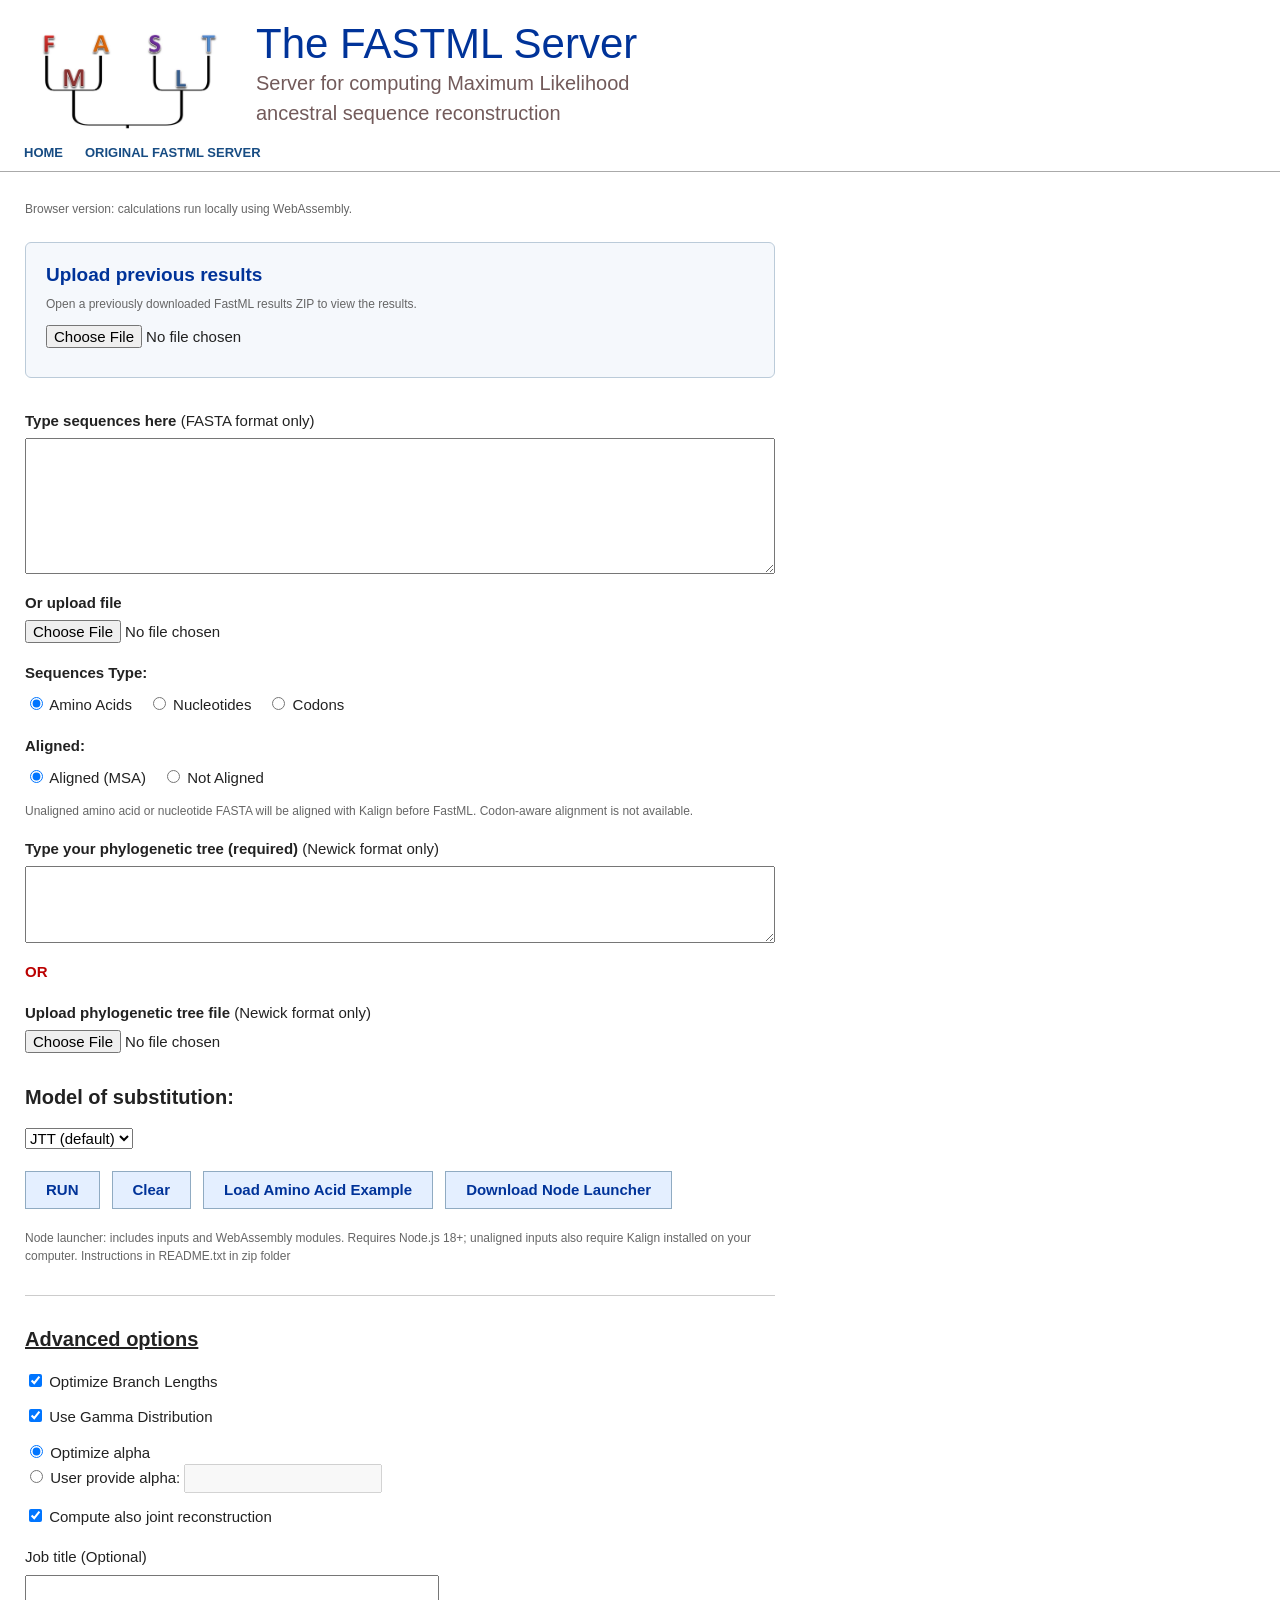
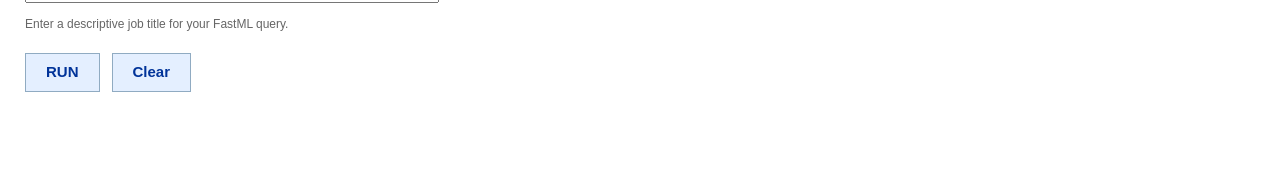
<file: index.html>
<!doctype html>
<html lang="en"><head><meta charset="utf-8"><meta name="viewport" content="width=device-width,initial-scale=1">
<title>The FASTML Server</title>
<style>
body{margin:0;font:15px/1.5 Verdana,Arial,sans-serif;color:#222}*{box-sizing:border-box}
header{padding:18px 24px 8px;border-bottom:1px solid #aaa}.brand{display:flex;align-items:center;gap:22px}
.logo{display:block;width:210px;max-height:120px;object-fit:contain}
h1{font:normal 42px 'Comic Sans MS',Arial,sans-serif;color:#003399;margin:0}.subtitle{color:#725a5a;font-size:20px}
nav{margin-top:14px;font-weight:bold;font-size:13px}nav a{color:#174c83;margin-right:22px;text-decoration:none}
main{max-width:800px;padding:16px 25px 60px}.field{margin:18px 0}.field>label,.field>b{display:block;margin-bottom:6px}
textarea{display:block;width:100%;font:14px/1.4 Consolas,monospace;padding:8px}input[type=file]{max-width:100%}
input,select,button{font:inherit}.choices{display:flex;flex-wrap:wrap;gap:16px;margin:10px 0}.hint{font-size:12px;color:#666}
h2{font-size:20px;margin-top:28px}.advanced{border-top:1px solid #ccc;margin-top:30px}.option{margin:13px 0}
button{padding:7px 20px;background:#e4efff;color:#003399;border:1px solid #90abc2;font-weight:bold;cursor:pointer}
.previous-results-section{margin:24px 0 32px;padding:18px 20px;border:1px solid #bbcbd9;border-radius:6px;background:#f5f8fc}
.previous-results-section h2{margin:0 0 6px;font-size:19px;color:#003399}
.previous-results-section .hint{margin:0 0 12px}
.previous-results-section #import-status{margin:10px 0 0}
button:disabled{opacity:.5}.actions{display:flex;flex-wrap:wrap;gap:12px;margin:20px 0}.error{color:#a71919;white-space:pre-wrap;font-weight:bold}
@media(max-width:630px){.logo{width:90px;max-height:75px}.brand{gap:12px}h1{font-size:31px}.subtitle{font-size:16px}header,main{padding-left:14px;padding-right:14px}}
</style></head><body>
<header><div class="brand"><img class="logo" src="FastML_logo.jpg" alt="FastML logo"><div><h1>The FASTML Server</h1><div class="subtitle">Server for computing Maximum Likelihood<br>ancestral sequence reconstruction</div></div></div>
<nav><a href="index.html">HOME</a><a href="https://fastml.tau.ac.il/">ORIGINAL FASTML SERVER</a></nav></header>
<main><p class="hint">Browser version: calculations run locally using WebAssembly.</p>
<section class="previous-results-section" aria-labelledby="previous-results-heading">
<h2 id="previous-results-heading">Upload previous results</h2>
<p class="hint">Open a previously downloaded FastML results ZIP to view the results.</p>
<input id="previous-results" type="file" accept=".zip,application/zip" aria-label="Select FastML results ZIP">
<p id="import-status" class="hint" role="status"></p>
</section>
<form id="fastml-form">
<div class="field"><label for="msa-text"><b>Type sequences here</b> (FASTA format only)</label><textarea id="msa-text" rows="6"></textarea></div>
<div class="field"><label for="msa-file"><b>Or upload file</b></label><input id="msa-file" type="file" accept=".fa,.fas,.fasta,.txt"></div>
<div class="field"><b>Sequences Type:</b><div class="choices">
<label><input type="radio" name="seq-type" value="aa" checked> Amino Acids</label>
<label><input type="radio" name="seq-type" value="nuc"> Nucleotides</label>
<label><input type="radio" name="seq-type" value="codon"> Codons</label></div></div>
<div class="field"><b>Aligned:</b><div class="choices"><label><input type="radio" name="aligned" value="aligned" checked> Aligned (MSA)</label><label><input type="radio" name="aligned" value="not-aligned"> Not Aligned</label></div><p class="hint">Unaligned amino acid or nucleotide FASTA will be aligned with Kalign before FastML. Codon-aware alignment is not available.</p></div>
<div class="field"><label for="tree-text"><b>Type your phylogenetic tree (required)</b> (Newick format only)</label><textarea id="tree-text" rows="3"></textarea></div>
<div class="field"><b style="color:#b00">OR</b></div>
<div class="field"><label for="tree-file"><b>Upload phylogenetic tree file</b> (Newick format only)</label><input type="file" id="tree-file" accept=".tree,.tre,.nwk,.txt"></div>
<div class="field"><h2>Model of substitution:</h2><select id="model" aria-label="Substitution model"></select></div>
<div class="actions"><button id="submit-button" type="submit">RUN</button><button type="reset">Clear</button><button id="load-aa-example" type="button">Load Amino Acid Example</button><button id="download-node-launcher" type="button">Download Node Launcher</button></div>
<p class="hint">Node launcher: includes inputs and WebAssembly modules. Requires Node.js 18+; unaligned inputs also require Kalign installed on your computer. Instructions in README.txt in zip folder</p>
<p id="progress" class="hint" role="status"></p><p id="error" class="error" role="alert"></p>
<section class="advanced"><h2><u>Advanced options</u></h2>
<div class="option"><label><input type="checkbox" id="branch" checked> Optimize Branch Lengths</label></div>
<div class="option"><label><input type="checkbox" id="gamma" checked> Use Gamma Distribution</label></div>
<div id="gamma-options" class="option"><label><input type="radio" name="alpha-mode" value="optimize" checked> Optimize alpha</label><br>
<label><input type="radio" name="alpha-mode" value="user"> User provide alpha: <input type="number" id="alpha-value" min="0.000001" step="any" disabled></label></div>
<div class="option"><label><input type="checkbox" id="joint" checked> Compute also joint reconstruction</label></div>
<div class="field"><label for="job-title">Job title (Optional)</label><input id="job-title" type="text" size="44" maxlength="100"><p class="hint">Enter a descriptive job title for your FastML query.</p></div>
</section><div class="actions"><button type="submit">RUN</button><button type="reset">Clear</button></div></form></main>
<script src="fastml-store.js"></script><script src="fastml-archive.js"></script><script src="fastml-launcher.js"></script><script src="prepare-fastml.js"></script><script>
(() => {
  'use strict';
  const $ = id => document.getElementById(id);
  $('previous-results').addEventListener('change',async event=>{
    const file=event.target.files?.[0];if(!file)return;
    $('import-status').textContent='Reading results archive…';
    try {
      const imported=await FastMLArchive.importJob(file);
      const jobId=(globalThis.crypto&&crypto.randomUUID)?crypto.randomUUID():`${Date.now()}-${Math.random()}`;
      await FastMLStore.save(jobId,imported);
      location.href=`results.html?job=${encodeURIComponent(jobId)}`;
    } catch(error) { $('import-status').textContent=`Cannot load ZIP: ${error.message}`;event.target.value=''; }
  });
  const aminoAcidExample = `>AY901967.C
NL------TKKD----RTIKDGNET--------------I----IT-LPCRIKQIVRMWQGVGQAMYAPPIAGNITCRSNITGLLLTRDGGK------TNGTGNNKTETEIFRPAGGNMK
>EF514699.B
NS------TWD-------------------DNTWNATNGNDTGNIT-LPCRIKQIINMWQEVGKAMYAPPISGLIKCSSNITGLIITRDGGTNETSE------T-----ETFXPIGGNMK
>DQ056417.C
NG------TYNPAYTYNAT-----------------NNST----IT-LQCRIRQIINMWQKVGRAMYAPPIAGNITCNSSITGLLLVRDGGK---NT---------SGIETFRPGGGNMK
>DQ358805.B
TGTLNSTGTWH--------------------------TENQTDTIT-LPCKIKQIINRWQEVGKAMYAPPIKGQISCSSNITGILLTRDGGGNGSD----------TT-ASLTPGGGDMR
>DQ886037.B
NS------TWHTNKT----------------KGLNDTGINGT--II-LPCRIKQIAILRLEVGKAMYAPPPIKQQRCESYITGLLLTRDGGNNNNTE------N-----EIFRPAGGNMK
>AB287368.B
NS------SWYENGS-SIWY------------SINNTTEN----IT-LPCRIKQIINMWQGVGKAMYAPPIAGQIKCSSNITGLLLTRDGGGDGNND------S-----EIFRPEGGNMK`;
  const aminoAcidTree = '(DQ056417.C:0.385001676320433,(AY901967.C:0.439181229824069,(AB287368.B:0.350054934966739,(DQ886037.B:0.382948002552644,(EF514699.B:0.409102812594311,DQ358805.B:0.405844325566786):0.00873314505308399):0.0327495987899325):0.424904820901794):0.0114267685208704);';
  const models = {aa:[['JTT','JTT (default)'],['LG','LG'],['cpREV','cpREV'],['WAG','WAG'],['Dayhoff','Dayhoff'],['mtREV', 'mtREV']],nuc:[['JC_Nuc','JC69 (default)']],codon:[['empiriCodon','Empirical codon (default)']]};
  function updateModels(){const type=document.querySelector('[name="seq-type"]:checked').value;$('model').replaceChildren(...models[type].map(([value,label])=>new Option(label,value)));}
  function updateGamma(){const enabled=$('gamma').checked;$('gamma-options').hidden=!enabled;$('alpha-value').disabled=!enabled||document.querySelector('[name="alpha-mode"]:checked').value!=='user';}
  document.querySelectorAll('[name="seq-type"]').forEach(x=>x.addEventListener('change',updateModels));
  document.querySelectorAll('[name="alpha-mode"]').forEach(x=>x.addEventListener('change',updateGamma));
  $('gamma').addEventListener('change',updateGamma);
  $('load-aa-example').addEventListener('click', () => {
    $('msa-text').value=aminoAcidExample;
    $('tree-text').value=aminoAcidTree;
    document.querySelector('[name="seq-type"][value="aa"]').checked=true;
    document.querySelector('[name="aligned"][value="aligned"]').checked=true;
    updateModels();
    $('error').textContent='';$('progress').textContent='Amino acid example loaded. Ready to run.';
  });
  $('fastml-form').addEventListener('reset',()=>setTimeout(()=>{updateModels();updateGamma();$('error').textContent='';$('progress').textContent='';},0));
  updateModels();updateGamma();
  async function getInput(textId,fileId,label){const text=$(textId).value.trim();const file=$(fileId).files[0];const result=text||(file?await file.text():'');if(!result.trim())throw new Error(`Please provide ${label}.`);return result;}
  $('download-node-launcher').addEventListener('click',async()=>{
    const button=$('download-node-launcher');button.disabled=true;
    $('error').textContent='';$('progress').textContent='Preparing Node launcher…';
    try {
      const msa=await getInput('msa-text','msa-file','FASTA sequences');
      const tree=await getInput('tree-text','tree-file','a Newick tree');
      if(!/^\s*>/m.test(msa))throw new Error('Sequence input must be in FASTA format.');
      if(!tree.trim().endsWith(';'))throw new Error('Newick tree must end with a semicolon (;).');
      const aligned=document.querySelector('[name="aligned"]:checked').value;
      const seqType=document.querySelector('[name="seq-type"]:checked').value;
      if(aligned==='not-aligned'&&seqType==='codon')throw new Error('Codon-aware alignment is not supported. Please supply an aligned codon MSA.');
      const alphaMode=document.querySelector('[name="alpha-mode"]:checked').value;
      const alpha=alphaMode==='optimize'?'optimize':$('alpha-value').value.trim();
      if($('gamma').checked&&alphaMode==='user'&&!(Number(alpha)>0))throw new Error('Please provide a positive alpha value.');
      const fields={msa:'/input/data.fas',tree:'/input/tree.txt',model:$('model').value,isAligned:'aligned',joint:$('joint').checked?'on':'off',branch:$('branch').checked?'on':'off',gamma:$('gamma').checked?'on':'off',alpha};
      FastMLPrepare.validateFastMLOptions(fields);
      const preParam=Object.entries(fields).map(([key,value])=>`${key} ${value}`).join('\n')+'\n';
      const blob=await FastMLLauncher.build({msa,tree,preParam,aligned,joint:$('joint').checked,jobTitle:$('job-title').value.trim(),onProgress:msg=>$('progress').textContent=msg});
      const safeTitle=($('job-title').value.trim()||'job').replace(/[^a-zA-Z0-9_.-]+/g,'-').replace(/^-+|-+$/g,'').slice(0,70)||'job';
      const url=URL.createObjectURL(blob),link=document.createElement('a');
      link.href=url;link.download=`fastml-launch-node-${safeTitle}.zip`;link.click();
      setTimeout(()=>URL.revokeObjectURL(url),60000);
      $('progress').textContent='Node launcher downloaded. Extract the ZIP and run run-fastml.sh or run-fastml.bat.';
    }catch(error){$('error').textContent=`Node launcher: ${error.message}`;$('progress').textContent='';}
    finally{button.disabled=false;}
  });
  $('fastml-form').addEventListener('submit',async event=>{
    event.preventDefault();$('error').textContent='';const buttons=[...document.querySelectorAll('[type="submit"]')];buttons.forEach(x=>x.disabled=true);$('progress').textContent='Reading inputs…';
    try{
      const msa=await getInput('msa-text','msa-file','FASTA sequences');
      const tree=await getInput('tree-text','tree-file','a Newick tree');
      if(!/^\s*>/m.test(msa))throw new Error('Sequence input must be in FASTA format.');
      if(!tree.trim().endsWith(';'))throw new Error('Newick tree must end with a semicolon (;).');
      const mode=document.querySelector('[name="alpha-mode"]:checked').value;
      const alpha=mode==='optimize'?'optimize':$('alpha-value').value.trim();
      if($('gamma').checked&&mode==='user'&&!(Number(alpha)>0))throw new Error('Please provide a positive alpha value.');
      const model=$('model').value,aligned=document.querySelector('[name="aligned"]:checked').value;
      if(aligned==='not-aligned'&&document.querySelector('[name="seq-type"]:checked').value==='codon')throw new Error('Codon-aware alignment is not supported. Please supply an aligned codon MSA.');
      const fields={msa:'/input/data.fas',tree:'/input/tree.txt',model,isAligned:'aligned',joint:$('joint').checked?'on':'off',branch:$('branch').checked?'on':'off',gamma:$('gamma').checked?'on':'off',alpha,treeMethod:'',structure:'',PDB:'',chain:'',job_title:$('job-title').value.trim()};
      FastMLPrepare.validateFastMLOptions(fields);
      const preParam=Object.entries(fields).filter(([,value])=>value!=='').map(([key,value])=>`${key} ${value}`).join('\n')+'\n';
      const jobId=(globalThis.crypto&&crypto.randomUUID)?crypto.randomUUID():`${Date.now()}-${Math.random()}`;
      $('progress').textContent='Saving job and opening results…';
      await FastMLStore.save(jobId,{msa,tree,preParam,joint:$('joint').checked,outputs:{},log:'',status:'queued',stage:'queued',message:'Waiting to start',jobTitle:fields.job_title,aligned,startedAt:Date.now(),alignmentName:$('msa-text').value.trim()?'Pasted FASTA':($('msa-file').files[0]?.name||'FASTA'),model,branch:fields.branch,gamma:fields.gamma,alpha});
      location.href=`results.html?job=${encodeURIComponent(jobId)}`;
    }catch(error){$('error').textContent=error.message;$('progress').textContent='';}finally{buttons.forEach(x=>x.disabled=false);}
  });
})();
</script></body></html>
</file>
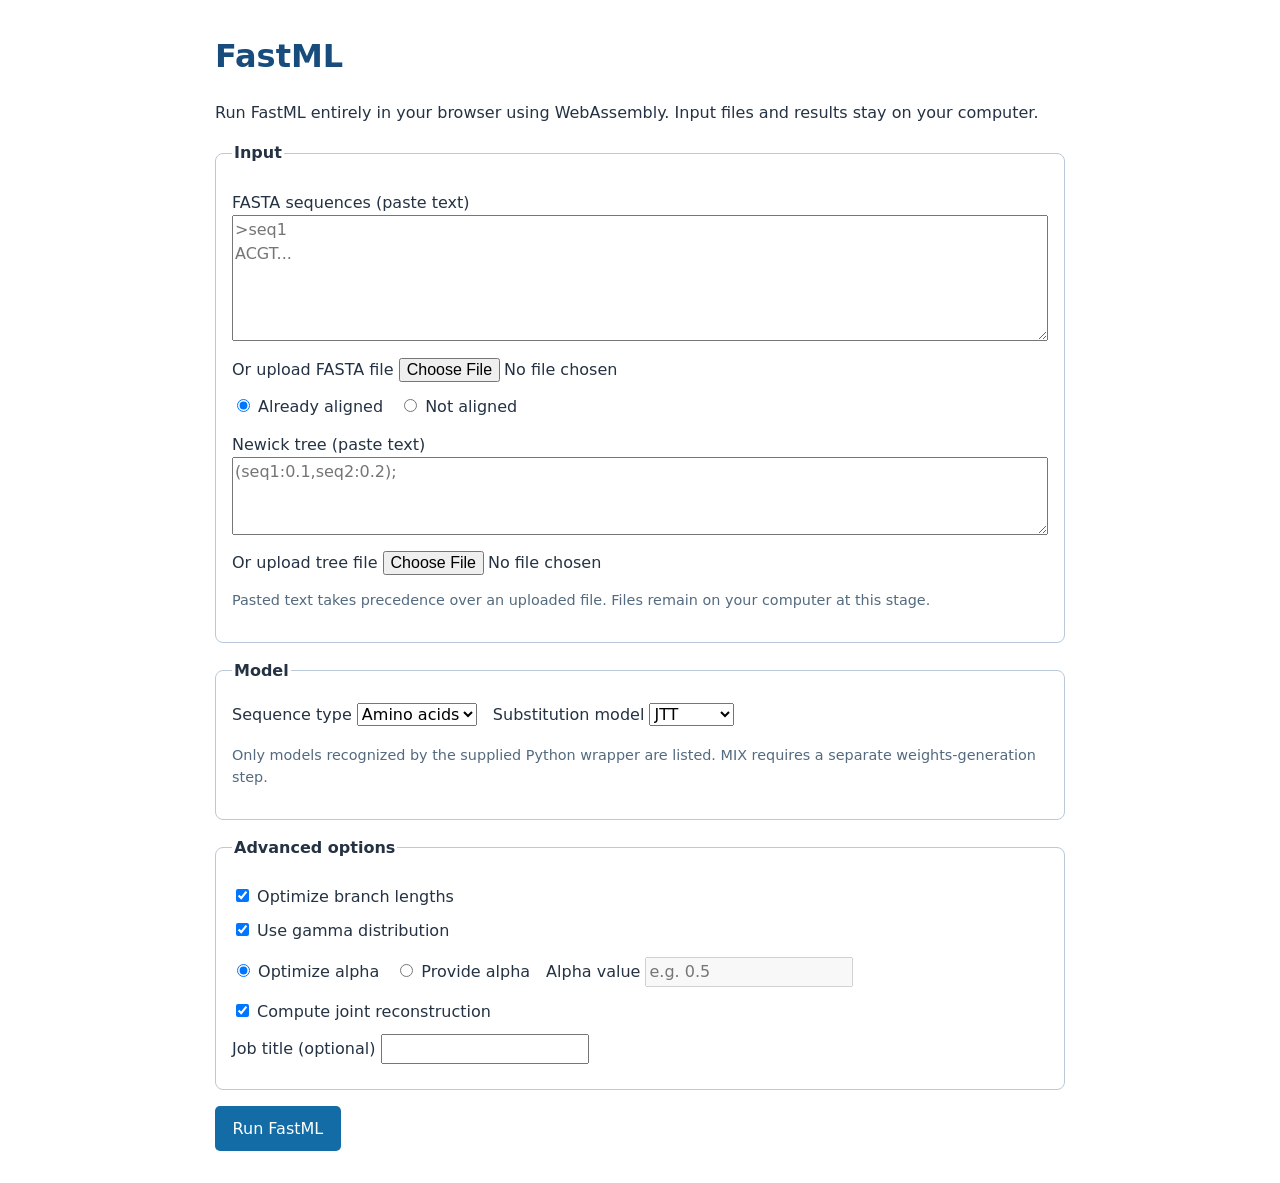
<file: index_test.html>
<!doctype html>
<html lang="en">
<head>
  <meta charset="utf-8">
  <meta name="viewport" content="width=device-width,initial-scale=1">
  <title>FastML — Run in browser</title>
  <style>
    body{font:16px/1.5 system-ui,Arial,sans-serif;max-width:850px;margin:2rem auto;padding:0 1rem;color:#243243}
    h1{color:#174c7d}fieldset{border:1px solid #b9c9d7;border-radius:8px;margin:1rem 0;padding:1rem}
    legend{font-weight:700}label{display:block;margin:.6rem 0}input,textarea,select,button{font:inherit}
    textarea{width:100%;box-sizing:border-box}input[type=file]{max-width:100%}
    button{padding:.65rem 1.1rem;background:#136ca5;border:0;border-radius:5px;color:white;cursor:pointer}
    button:hover{background:#0a517f}.hint{color:#536a7f;font-size:.9rem}.error{color:#ab2020;white-space:pre-wrap}
    .row{display:flex;flex-wrap:wrap;gap:1rem;align-items:center}.row label{margin:.25rem 0}
  </style>
</head>
<body>
  <h1>FastML</h1>
  <p>Run FastML entirely in your browser using WebAssembly. Input files and results stay on your computer.</p>
  <form id="fastml-form">
    <fieldset><legend>Input</legend>
      <label>FASTA sequences (paste text)<textarea id="msa-text" rows="5" placeholder=">seq1&#10;ACGT..."></textarea></label>
      <label>Or upload FASTA file <input id="msa-file" type="file" accept=".fa,.fas,.fasta,.txt"></label>
      <div class="row"><label><input type="radio" name="aligned" value="aligned" checked> Already aligned</label>
        <label><input type="radio" name="aligned" value="not-aligned"> Not aligned</label></div>
      <label>Newick tree (paste text)<textarea id="tree-text" rows="3" placeholder="(seq1:0.1,seq2:0.2);"></textarea></label>
      <label>Or upload tree file <input id="tree-file" type="file" accept=".nwk,.tree,.tre,.txt"></label>
      <p class="hint">Pasted text takes precedence over an uploaded file. Files remain on your computer at this stage.</p>
    </fieldset>
    <fieldset><legend>Model</legend>
      <div class="row"><label>Sequence type <select id="seq-type">
        <option value="aa">Amino acids</option><option value="nuc">Nucleotides</option><option value="codon">Codons</option>
      </select></label>
      <label>Substitution model <select id="model"></select></label></div>
      <p class="hint">Only models recognized by the supplied Python wrapper are listed. MIX requires a separate weights-generation step.</p>
    </fieldset>
    <fieldset><legend>Advanced options</legend>
      <label><input id="branch" type="checkbox" checked> Optimize branch lengths</label>
      <label><input id="gamma" type="checkbox" checked> Use gamma distribution</label>
      <div id="gamma-options" class="row"><label><input type="radio" name="alpha-mode" value="optimize" checked> Optimize alpha</label>
        <label><input type="radio" name="alpha-mode" value="user"> Provide alpha</label>
        <label>Alpha value <input id="alpha-value" type="number" min="0.000001" step="any" placeholder="e.g. 0.5" disabled></label></div>
      <label><input id="joint" type="checkbox" checked> Compute joint reconstruction</label>
      <label>Job title (optional) <input id="job-title" type="text" maxlength="100"></label>
    </fieldset>
    <button id="submit-button" type="submit">Run FastML</button>
    <p id="progress" class="hint" role="status"></p>
    <p id="error" class="error" role="alert"></p>
  </form>
  <script src="fastml-store.js"></script>
  <script>
    (() => {
      'use strict';
      const $ = id => document.getElementById(id);
      const models = {
        aa: [['JTT','JTT'],['LG','LG'],['cpREV','cpREV'],['WAG','WAG'],['Dayhoff','Dayhoff'],['MIX','MIX']],
        nuc: [['JC_Nuc','JC69'],['T92','T92'],['HKY','HKY85']],
        codon: [['yang','Yang'],['empiriCodon','Empirical codon']]
      };
      function updateModels() {
        $('model').replaceChildren(...models[$('seq-type').value].map(([value,label]) => new Option(label,value)));
      }
      function updateGamma() {
        const enabled = $('gamma').checked;
        $('gamma-options').hidden = !enabled;
        $('alpha-value').disabled = !enabled || document.querySelector('[name="alpha-mode"]:checked').value !== 'user';
      }
      $('seq-type').addEventListener('change',updateModels);
      $('gamma').addEventListener('change',updateGamma);
      document.querySelectorAll('[name="alpha-mode"]').forEach(x => x.addEventListener('change',updateGamma));
      updateModels();updateGamma();

      async function getInput(textId, fileId, label) {
        const pasted = $(textId).value.trim();
        const file = $(fileId).files[0];
        const result = pasted || (file ? await file.text() : '');
        if (!result.trim()) throw new Error(`Please provide ${label}.`);
        return result;
      }

      $('fastml-form').addEventListener('submit',async event => {
        event.preventDefault(); $('error').textContent = '';
        $('submit-button').disabled = true;
        $('progress').textContent = 'Reading inputs…';
        try {
          const msa = await getInput('msa-text','msa-file','FASTA sequences');
          const tree = await getInput('tree-text','tree-file','a Newick tree');
          if (!/^\s*>/m.test(msa)) throw new Error('Sequence input must be in FASTA format.');
          if (!tree.trim().endsWith(';')) throw new Error('Newick tree must end with a semicolon (;).');
          const alphaMode = document.querySelector('[name="alpha-mode"]:checked').value;
          const alpha = alphaMode === 'optimize' ? 'optimize' : $('alpha-value').value.trim();
          if ($('gamma').checked && alphaMode === 'user' && !(Number(alpha) > 0)) {
            throw new Error('Please provide a positive alpha value.');
          }
          const model = $('model').value;
          if (model === 'MIX') throw new Error('MIX needs a model weights file, which is not implemented yet.');
          if (document.querySelector('[name="aligned"]:checked').value !== 'aligned') {
            throw new Error('Unaligned sequences require MAFFT, which is not integrated yet. Please provide an aligned MSA.');
          }
          const aligned = document.querySelector('[name="aligned"]:checked').value;
          const fields = {
            msa:'/input/data.fas',tree:'/input/tree.txt',model,isAligned:aligned,
            joint:$('joint').checked?'on':'off',branch:$('branch').checked?'on':'off',
            gamma:$('gamma').checked?'on':'off',alpha,treeMethod:'',structure:'',PDB:'',chain:'',
            job_title:$('job-title').value.trim()
          };
          const preParam = Object.entries(fields).filter(([,value]) => value !== '').map(([key,value]) => `${key} ${value}`).join('\n')+'\n';
          const jobId = (globalThis.crypto && crypto.randomUUID) ? crypto.randomUUID() : `${Date.now()}-${Math.random()}`;
          $('progress').textContent = 'Saving job and opening results…';
          await FastMLStore.save(jobId,{
            msa,tree,preParam,joint:$('joint').checked,
            outputs:{},log:'',status:'queued',stage:'queued',message:'Waiting to start',
            jobTitle:fields.job_title,aligned,startedAt:Date.now(),
            alignmentName:$('msa-text').value.trim()?'Pasted FASTA':($('msa-file').files[0]?.name||'FASTA'),
            model,branch:fields.branch,gamma:fields.gamma,alpha
          });
          location.href = `results.html?job=${encodeURIComponent(jobId)}`;
        } catch(error) { $('error').textContent = error.message; $('progress').textContent = ''; }
        finally { $('submit-button').disabled = false; }
      });
    })();
  </script>
</body>
</html>
</file>
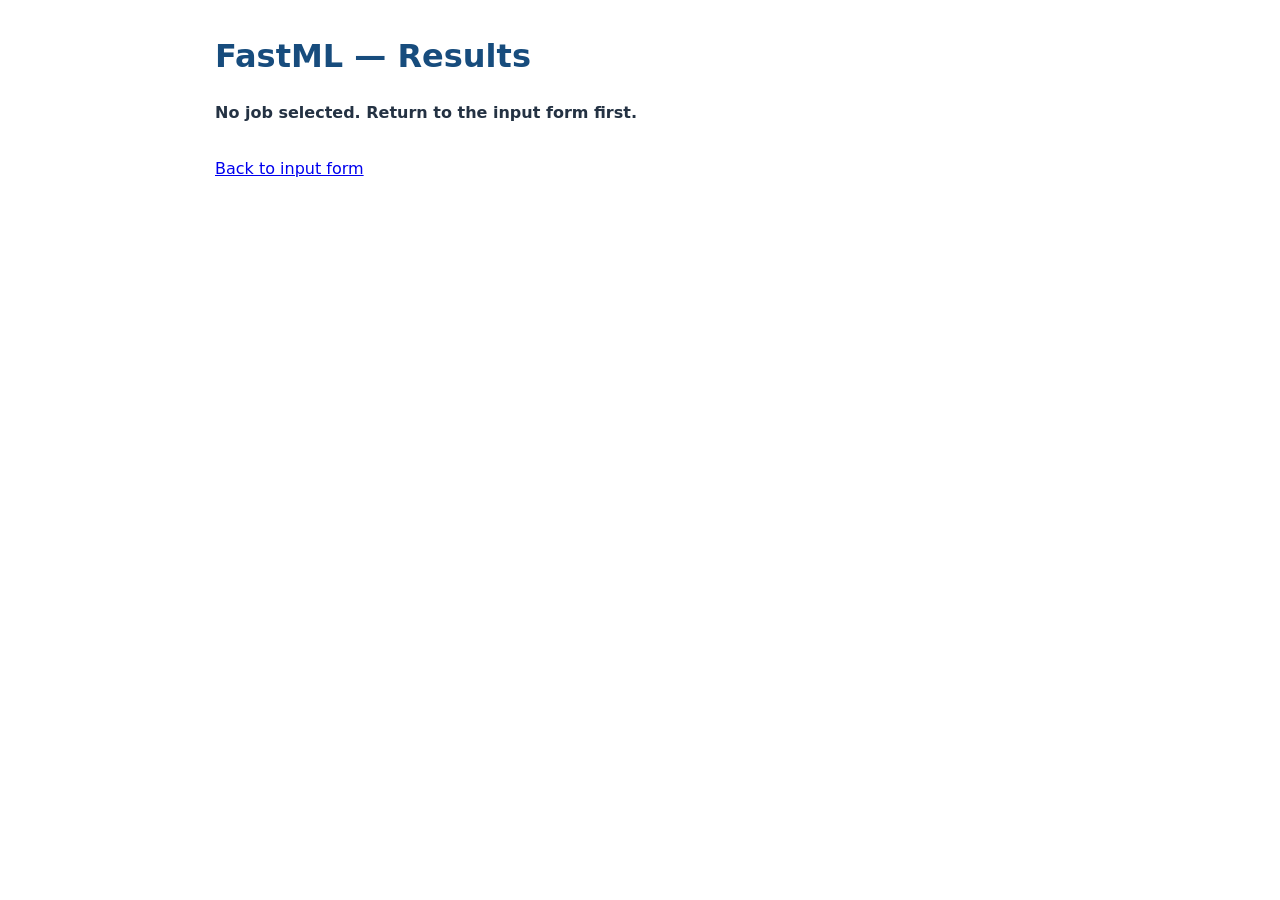
<file: output.html>
<!doctype html>
<html lang="en">
<head>
  <meta charset="utf-8"><meta name="viewport" content="width=device-width,initial-scale=1">
  <title>FastML — Results</title>
  <style>
    body{font:16px/1.5 system-ui,Arial,sans-serif;max-width:850px;margin:2rem auto;padding:0 1rem;color:#243243}
    h1{color:#174c7d}pre{background:#eef3f7;border:1px solid #c8d6e0;border-radius:6px;padding:1rem;overflow:auto}
    a.download{display:inline-block;margin:.4rem .6rem .4rem 0;background:#136ca5;color:white;padding:.6rem 1rem;text-decoration:none;border-radius:5px}
    .note{background:#fff8e6;border-left:4px solid #d6a024;padding:.8rem 1rem}
    .stages{display:flex;flex-wrap:wrap;gap:.5rem;padding:0;list-style:none}
    .stages li{background:#e9eef3;border-radius:5px;padding:.35rem .6rem}
    .stages li.active{background:#b9defb;color:#174c7d;font-weight:700}
    .stages li.complete{background:#d9f3e6;color:#165d3b}
    #run-log{max-height:260px;overflow:auto;font-size:.82rem;white-space:pre-wrap;overflow-wrap:anywhere}
    #status{font-weight:600}
  </style>
</head>
<body>
  <h1>FastML — Results</h1>
  <p id="status" role="status">Loading job…</p>
  <ul id="stages" class="stages" aria-label="Pipeline progress"></ul>
  <div id="results" hidden>
    <p><a id="download-pre" class="download" download="pre.param" hidden>Download pre.param</a>
       <a id="download-native" class="download" download="param.file" hidden>Download param.file</a>
       <a id="download-tree" class="download" download="unrooted_tree.txt" hidden>Download unrooted tree</a></p>
    <h2>pre.param</h2><pre id="pre-preview"></pre>
    <h2>param.file</h2><pre id="native-preview"></pre>
    <h2>Unrooted tree</h2><pre id="tree-preview"></pre>
    <h2>FastML result files</h2>
    <p id="indel-status"></p>
    <ul id="fastml-files"></ul>
    <h2>Execution log</h2>
    <p><a id="download-log" download="browser-run.log">Download buffered log</a></p>
    <pre id="run-log"></pre>
    <p class="note">Keep this tab open while the job is running. Closing or reloading it interrupts the worker; reloading a running job restarts the calculation. Results are stored locally in this browser, not on a server. Download any files you want to keep.</p>
  </div>
  <p><a href="index.html">Back to input form</a></p>
  <script src="fastml-store.js"></script>
  <script>
    (async () => {
      const jobId = new URLSearchParams(location.search).get('job');
      if (!jobId) {
        document.getElementById('status').textContent = 'No job selected. Return to the input form first.';
        return;
      }
      let job;
      try { job = await FastMLStore.load(jobId); }
      catch (error) { document.getElementById('status').textContent = `Could not load browser results: ${error.message}`; return; }
      if (!job) { document.getElementById('status').textContent = 'Job not found in this browser. Results are stored locally, not on GitHub Pages.'; return; }
      const $ = id => document.getElementById(id);
      let worker=null;
      let urls=[];
      const stageNames=[['unroot','Unroot tree'],['fastml','FastML'],['indel','IndelCoder'],['merge','Indel inference'],['done','Finished']];
      const labels = {
        'outTreeFileNewick.txt':'Reconstructed tree (Newick)',
        'outTreeFileAncestor.txt':'Ancestor-labeled tree',
        'outFile_prob_marginal.txt':'Marginal reconstruction probabilities',
        'outFile_seq_marginal.txt':'Marginal reconstructed sequences',
        'outFile_prob_joint.txt':'Joint reconstruction probabilities',
        'outFile_seq_joint.txt':'Joint reconstructed sequences',
        'reportFile.txt':'FastML report',
        'outFile_seq_marginal_no_indel.txt':'Marginal sequences before indel reconstruction',
        'outFile_seq_joint_no_indel.txt':'Joint sequences before indel reconstruction',
        'indelCoder.report':'IndelCoder report',
        'indelCoder.fasta':'Indel-coded binary alignment',
        'indel.nexus':'Indel coordinate table (NEXUS)',
        'indelcoder.log':'IndelCoder log',
        'indelcoder.param':'IndelCoder parameters',
        'indel_likelihood':'Ancestral indel likelihood and inferred states'
      };
      function fileLink(link,filename,content) {
        if(typeof content!=='string'){link.hidden=true;return;}
        const url=URL.createObjectURL(new Blob([content],{type:'text/plain;charset=utf-8'}));
        urls.push(url);link.href=url;link.download=filename;link.hidden=false;
      }
      function render() {
        for(const url of urls)URL.revokeObjectURL(url);
        urls=[];
        const failed=job.status==='failed',done=job.status==='completed';
        $('status').textContent = `${job.jobTitle ? `Job: ${job.jobTitle} — ` : ''}${failed?'Failed: ':done?'Completed: ':''}${job.message||job.stage}`;
        const activeIndex=stageNames.findIndex(([key])=>key===job.stage);
        $('stages').replaceChildren(...stageNames.map(([key,label],i)=>{
          const li=document.createElement('li');li.textContent=label;
          if(done||i<activeIndex)li.className='complete';
          else if(i===activeIndex&&!failed)li.className='active';
          return li;
        }));
        const files=job.outputs||{};
        for(const [id,filename,content] of [
          ['pre','pre.param',job.preParam],
          ['native','param.file',files['param.file']],
          ['tree','unrooted_tree.txt',files['unrooted_tree.txt']]
        ]) {
          $(id+'-preview').textContent=content||'Not available yet';
          fileLink($('download-'+id),filename,content);
        }
        const list=$('fastml-files');list.replaceChildren();
        for(const [filename,content] of Object.entries(files)) {
          if(['param.file','unrooted_tree.txt'].includes(filename))continue;
          const li=document.createElement('li'),link=document.createElement('a');
          fileLink(link,filename,content);
          link.textContent=`${labels[filename]||filename} — ${filename}`;
          li.appendChild(link);list.appendChild(li);
        }
        $('run-log').textContent=(job.log||'').slice(-20000);
        fileLink($('download-log'),'browser-run.log',job.log||'');
        $('indel-status').textContent=job.indels
          ?(job.indels.skipped?'Indel reconstruction skipped: input alignment contained no gaps.'
            :`Indel reconstruction completed (gain/loss rate ${job.indels.bestRate}).`):'';
        $('results').hidden=false;
      }
      render();
      // The output page starts and owns the worker. Reloading during a run
      // restarts from the original input, while already saved files remain accessible.
      if(job.status==='completed'||job.status==='failed')return;
      if(job.status==='running') {
        job.message='Page reloaded: restarting computation from the beginning';
        job.outputs={};job.log='';
      }
      job.status='running';job.stage='unroot';
      render();
      await FastMLStore.save(jobId,job);
      try {worker=new Worker('fastml-worker.js');}
      catch(error){job.status='failed';job.message=`Cannot start worker: ${error.message}`;render();await FastMLStore.save(jobId,job);return;}
      // Serialize IndexedDB updates so large output files cannot overwrite
      // later stage changes due to overlapping transactions.
      let updateQueue=Promise.resolve();
      async function handle(message) {
        if(message.type==='stage') {
          job.stage=message.stage;job.message=message.message;
          job.log=(job.log||'')+`[${message.stage}] ${message.message}\n`;
        } else if(message.type==='files') {
          Object.assign(job.outputs,message.files);
          if(message.metadata)Object.assign(job,message.metadata);
        } else if(message.type==='log') {
          job.log=(job.log||'')+message.text;
        } else if(message.type==='done') {
          job.status='completed';job.stage='done';job.message='All requested stages finished';
          job.indels=message.indels;delete job.msa;delete job.tree;
          worker.terminate();worker=null;
        } else if(message.type==='error') {
          job.status='failed';job.message=message.message;
          worker.terminate();worker=null;
        }
        render();
        await FastMLStore.save(jobId,job);
      }
      worker.onmessage=event=>{
        updateQueue=updateQueue.then(()=>handle(event.data)).catch(error=>{
          $('status').textContent=`Could not save job progress: ${error.message}`;
        });
      };
      worker.onerror=event=>{
        updateQueue=updateQueue.then(()=>handle({type:'error',message:event.message||'Worker failed'}));
      };
      worker.postMessage({type:'start',job:{msa:job.msa,tree:job.tree,preParam:job.preParam,joint:job.joint}});
      window.addEventListener('pagehide',()=>{
        for(const url of urls)URL.revokeObjectURL(url);
        if(worker)worker.terminate();
      });
    })();
  </script>
</body>
</html>
</file>
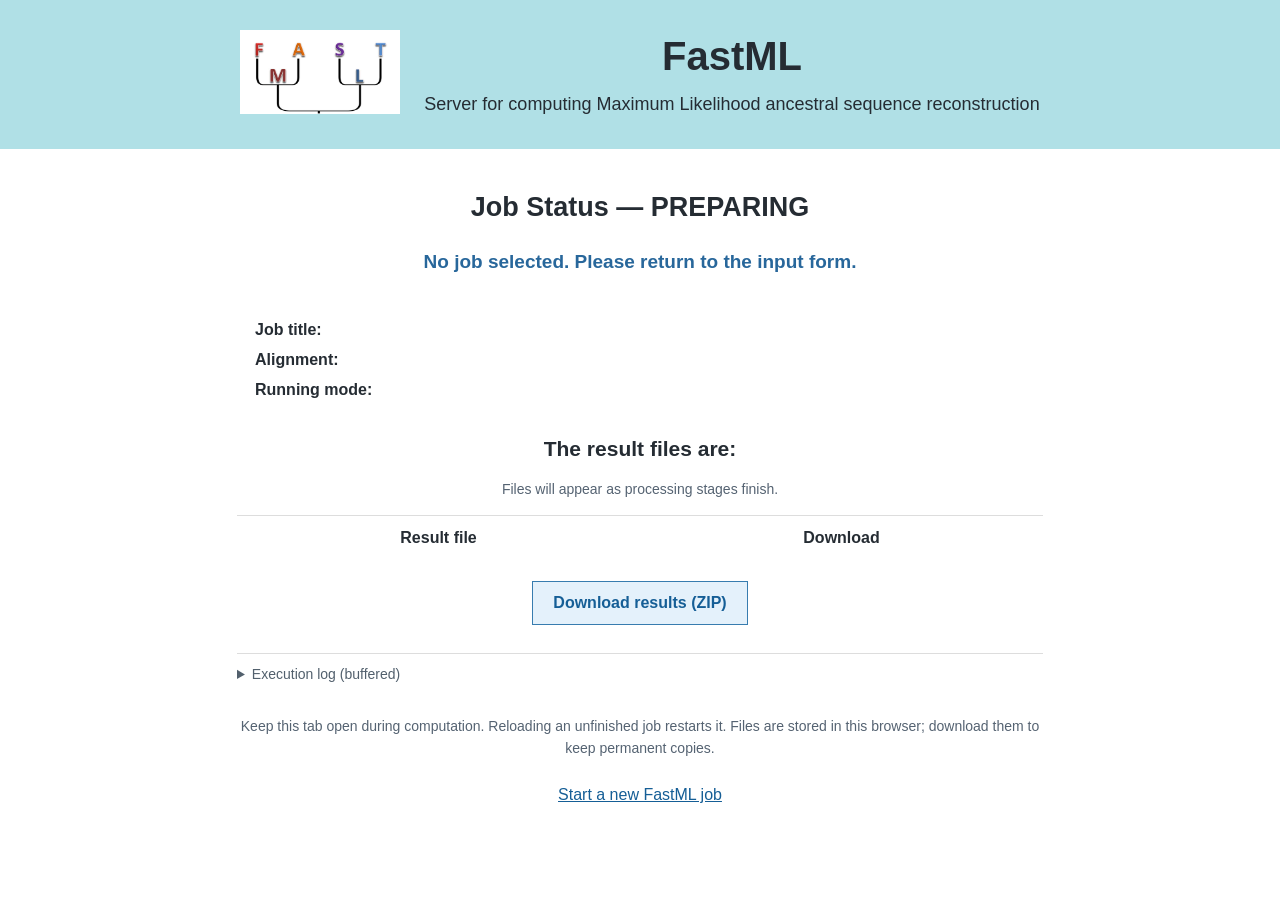
<file: results.html>
<!doctype html>
<html lang="en">
<head>
  <meta charset="utf-8">
  <meta name="viewport" content="width=device-width,initial-scale=1">
  <title>FastML Results</title>
  <style>
    :root{font-family:Arial,Helvetica,sans-serif;color:#252c33}
    *{box-sizing:border-box}
    body{margin:0;background:white;font-size:16px;line-height:1.55}
    header{background:powderblue;text-align:center;padding:25px 16px 30px}
    .header-brand{display:flex;align-items:center;justify-content:center;gap:24px}
    .header-logo{width:160px;max-height:110px;object-fit:contain}
    header h1{font-size:40px;font-weight:600;margin:0}
    header p{margin:.25rem auto 0;font-size:18px}
    main{max-width:850px;margin:38px auto;padding:0 22px}
    h2{text-align:center;font-size:27px;margin:0 0 18px}
    h3{font-size:21px;margin:30px 0 10px}
    .status{text-align:center;margin:10px 0 20px;font-weight:bold;font-size:19px}
    .status.running{color:#28679b}.status.failed{color:#ad3030}.status.completed{color:#24814c}
    .job-details{margin:20px auto 27px;max-width:770px}
    .job-details div{margin:5px 0;overflow-wrap:anywhere}
    .stages{list-style:none;display:flex;flex-wrap:wrap;justify-content:center;gap:7px;margin:0 auto 22px;padding:0}
    .stages li{background:#ebeff3;border-radius:5px;padding:5px 10px;font-size:13px}
    .stages li.complete{background:#d9f3e6;color:#176038}
    .stages li.active{background:#c0e4fb;color:#124e7a;font-weight:bold}
    .files{width:100%;border-collapse:collapse;margin:6px auto 20px;font-size:16px}
    .files td,.files th{padding:10px 12px;border-top:1px solid #ddd}
    .files tr:last-child td{border-bottom:1px solid #ddd}
    .files td:last-child{text-align:center;width:100px}
    .files a{color:#155e96;text-decoration:underline}
    .notice{color:#556372;text-align:center;font-size:14px}
    details{margin:24px 0 30px;border-top:1px solid #ddd;padding-top:10px;color:#52606d}
    summary{cursor:pointer;font-size:14px}
    #run-log{font:12px/1.4 ui-monospace,Consolas,monospace;max-height:110px;overflow:auto;background:#f3f6f8;border:1px solid #dfe5eb;padding:9px;white-space:pre-wrap;overflow-wrap:anywhere}
    .back{text-align:center;margin:24px 0 42px}
    .back a{color:#155e96}
    @media(max-width:600px){.header-brand{gap:12px}.header-logo{width:85px;max-height:70px}header h1{font-size:31px}header p{font-size:15px}}
    .archive-actions{text-align:center;margin:20px 0 28px}
    .archive-actions button{font:inherit;padding:9px 20px;border:1px solid #377caf;background:#e4f1fb;color:#155e96;font-weight:bold;cursor:pointer}
    [hidden]{display:none!important}
  </style>
</head>
<body>
  <header>
    <div class="header-brand"><img class="header-logo" src="FastML_logo.jpg" alt="FastML logo"><div>
      <h1>FastML</h1>
      <p>Server for computing Maximum Likelihood ancestral sequence reconstruction</p>
    </div></div>
  </header>
  <main>
    <h2>Job Status — <span id="state-label">PREPARING</span></h2>
    <p id="status" class="status running" role="status">Loading job…</p>
    <ul id="stages" class="stages" aria-label="Processing stages"></ul>
    <div class="job-details">
      <div><b>Job title:</b> <span id="job-title"></span></div>
      <div><b>Alignment:</b> <span id="alignment-name"></span></div>
      <div><b>Running mode:</b> <span id="running-mode"></span></div>
    </div>
    <h3 style="text-align:center">The result files are:</h3>
    <p id="file-notice" class="notice">Files will appear as processing stages finish.</p>
    <table class="files" aria-label="FastML result files">
      <thead><tr><th>Result file</th><th>Download</th></tr></thead>
      <tbody id="file-rows"></tbody>
    </table>
    <div class="archive-actions"><button id="download-results" type="button">Download results (ZIP)</button><p id="archive-error" class="notice" role="alert"></p></div>
    <p id="indel-status" class="notice"></p>
    <details>
      <summary>Execution log (buffered)</summary>
      <pre id="run-log"></pre>
      <a id="download-log" download="browser-run.log">Download complete log</a>
    </details>
    <p class="notice">Keep this tab open during computation. Reloading an unfinished job restarts it. Files are stored in this browser; download them to keep permanent copies.</p>
    <p class="back"><a href="index.html">Start a new FastML job</a></p>
  </main>
  <script src="fastml-store.js"></script>
  <script src="fastml-archive.js"></script>
  <script src="https://biowasm.com/cdn/v3/aioli.js"></script>
  <script src="fastml-results.js"></script>
</body>
</html>
</file>
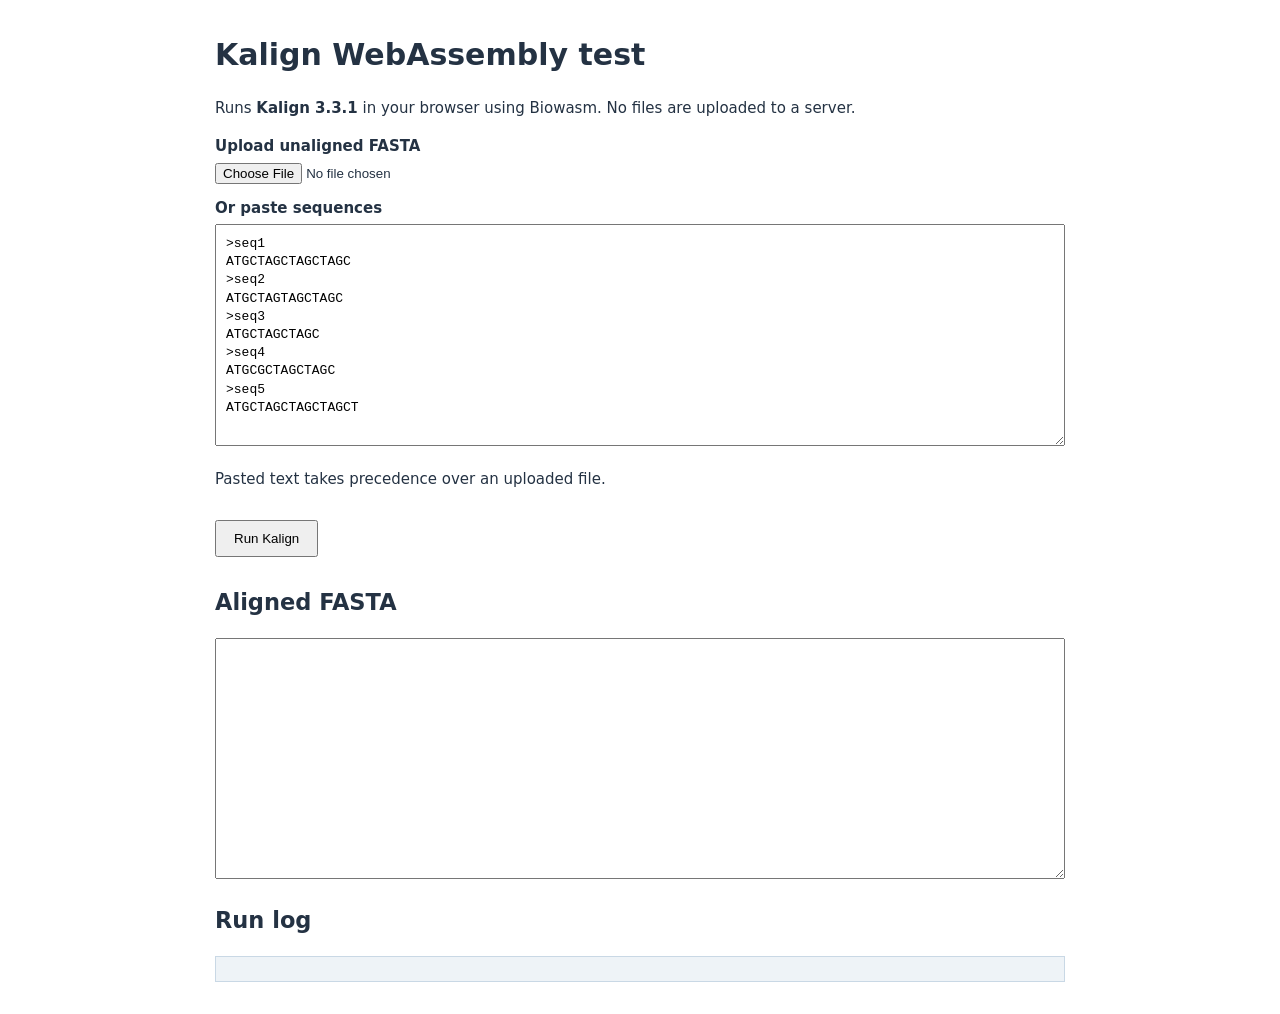
<file: test-kalign.html>
<!doctype html>
<html lang="en"><head><meta charset="utf-8"><meta name="viewport" content="width=device-width,initial-scale=1">
<title>Kalign WASM alignment test</title>
<style>
body{max-width:850px;margin:2rem auto;padding:0 1rem;color:#243243;font:15px/1.5 system-ui,Arial,sans-serif}
textarea{width:100%;box-sizing:border-box;font:13px/1.4 Consolas,monospace;padding:10px}label{display:block;margin:12px 0 5px;font-weight:600}
pre{background:#eef3f7;border:1px solid #c9d8e5;padding:12px;white-space:pre-wrap;max-height:250px;overflow:auto}
button{padding:9px 17px;margin:15px 8px 10px 0}a{color:#155b94}.error{color:#a02020}
</style></head><body>
<h1>Kalign WebAssembly test</h1>
<p>Runs <strong>Kalign 3.3.1</strong> in your browser using Biowasm. No files are uploaded to a server.</p>
<label for="file">Upload unaligned FASTA</label><input type="file" id="file" accept=".fasta,.fas,.fa,.txt">
<label for="fasta">Or paste sequences</label>
<textarea id="fasta" rows="11">&gt;seq1
ATGCTAGCTAGCTAGC
&gt;seq2
ATGCTAGTAGCTAGC
&gt;seq3
ATGCTAGCTAGC
&gt;seq4
ATGCGCTAGCTAGC
&gt;seq5
ATGCTAGCTAGCTAGCT</textarea>
<p>Pasted text takes precedence over an uploaded file.</p>
<button id="run">Run Kalign</button><p id="status" role="status"></p>
<h2>Aligned FASTA</h2><p id="validation"></p><textarea id="alignment" rows="12" readonly></textarea>
<p><a id="download" download="kalign-aligned.fasta" hidden>Download aligned FASTA</a></p>
<h2>Run log</h2><pre id="log"></pre>
<script src="https://biowasm.com/cdn/v3/aioli.js"></script>
<script>
(() => {
  'use strict';
  const $=id=>document.getElementById(id);
  let downloadUrl=null;
  const log=t=>{$('log').textContent+=t+'\n';};
  function parse(text){
    let current=null;const rows=[];
    for(const line of text.split(/\r?\n/)){
      if(line.startsWith('>')){current={name:line.slice(1).trim(),seq:''};rows.push(current);}
      else if(line.trim()){if(!current)return null;current.seq+=line.trim();}
    }
    return rows.length>=2&&rows.every(x=>x.name&&x.seq)?rows:null;
  }
  $('run').onclick=async()=>{
    $('run').disabled=true;$('log').textContent='';$('alignment').value='';$('validation').textContent='';$('status').className='';$('download').hidden=true;
    try{
      const pasted=$('fasta').value.trim(),file=$('file').files[0];
      const input=pasted||(file?await file.text():'');
      const original=parse(input);if(!original)throw Error('Provide at least two FASTA sequences.');
      if(typeof Aioli==='undefined')throw Error('Aioli library could not be loaded.');
      $('status').textContent='Loading Kalign WASM…';
      const cli=await new Aioli(['kalign/3.3.1'],{printInterleaved:false});
      const cwd=await cli.pwd();
      await cli.mount([{name:'input.fasta',data:input+'\n'}]);
      const inPath=cwd.replace(/\/$/,'')+'/input.fasta';
      const outPath=cwd.replace(/\/$/,'')+'/aligned.fasta';
      const args=['-i',inPath,'-o',outPath,'--format','fasta'];
      log('Command: kalign '+args.join(' '));$('status').textContent='Aligning…';
      const result=await cli.exec('kalign',args);
      log('stdout:\n'+(typeof result==='string'?result:(result?.stdout||'')));
      log('stderr:\n'+(typeof result==='string'?'':(result?.stderr||'')));
      const fileUrl=await cli.download(outPath);
      const output=await (await fetch(fileUrl)).text();
      const aligned=parse(output);if(!aligned)throw Error('Output was not valid FASTA.');
      if(new Set(aligned.map(x=>x.seq.length)).size!==1)throw Error('Output sequences have unequal alignment lengths.');
      const old=new Map(original.map(x=>[x.name,x.seq.replace(/-/g,'').toUpperCase()]));
      const preserved=aligned.length===original.length&&aligned.every(x=>old.get(x.name)===x.seq.replace(/-/g,'').toUpperCase());
      $('alignment').value=output;
      $('validation').textContent=preserved?`PASS: ${aligned.length} sequences aligned to ${aligned[0].seq.length} columns; ungapped sequences preserved.`:'WARNING: unequal taxa or original sequences changed. Inspect the alignment.';
      if(downloadUrl)URL.revokeObjectURL(downloadUrl);
      downloadUrl=URL.createObjectURL(new Blob([output],{type:'text/plain'}));
      $('download').href=downloadUrl;$('download').hidden=false;
      $('status').textContent='Finished.';
    }catch(error){$('status').className='error';$('status').textContent='Failed: '+error.message;log(error.stack||String(error));}
    finally{$('run').disabled=false;}
  };
})();
</script></body></html>
</file>
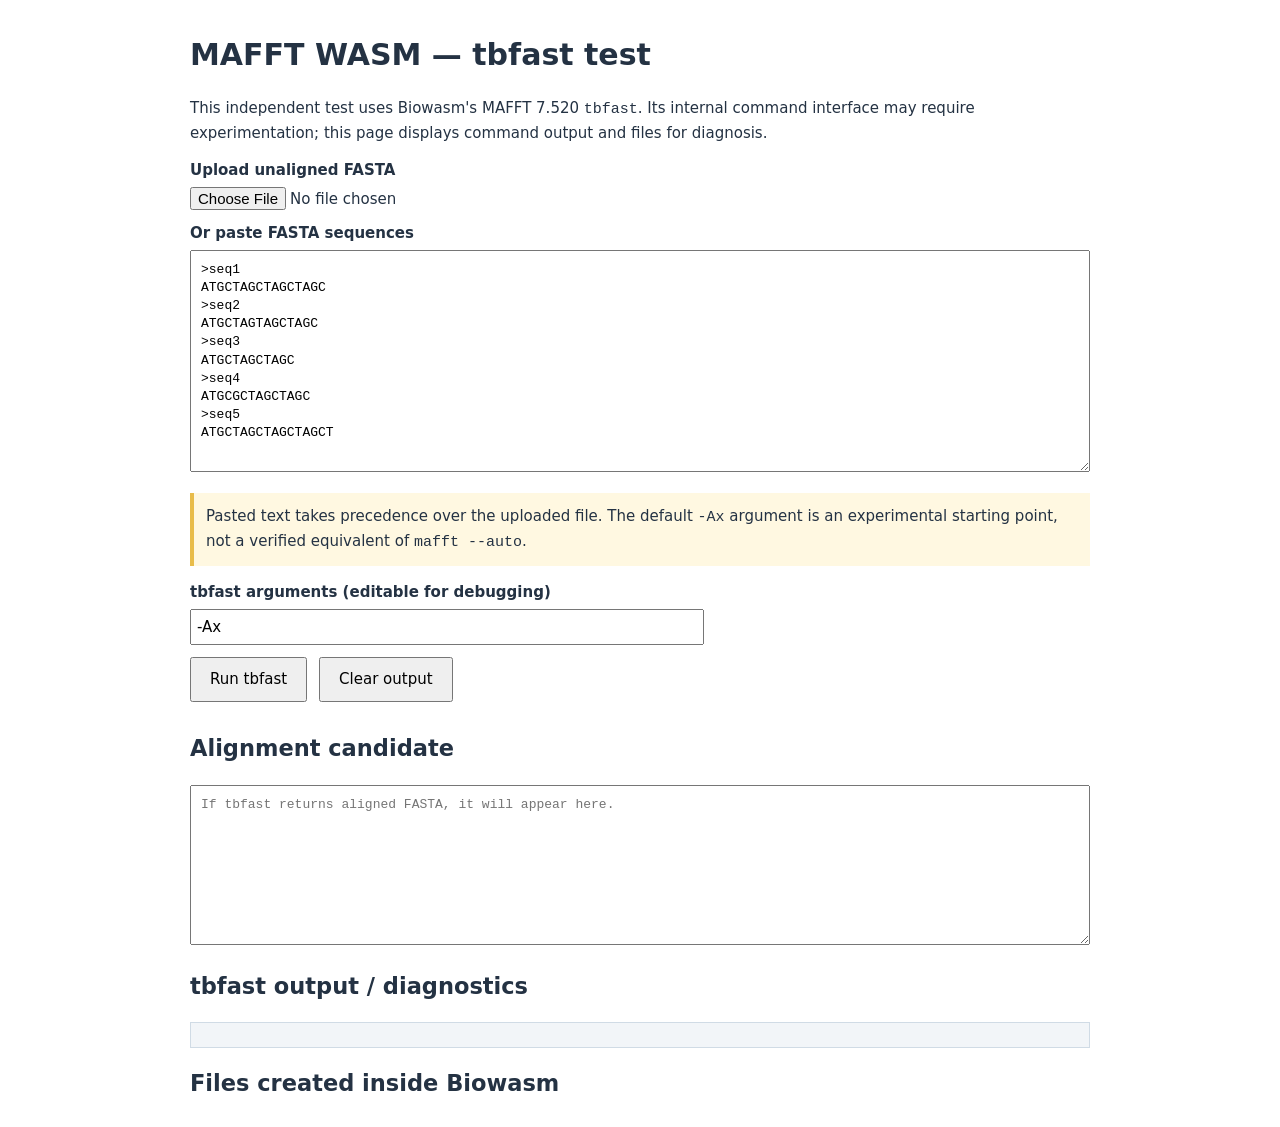
<file: test-mafft.html>
<!doctype html>
<html lang="en">
<head>
<meta charset="utf-8"><meta name="viewport" content="width=device-width,initial-scale=1">
<title>MAFFT WebAssembly — tbfast test</title>
<style>
body{max-width:900px;margin:2rem auto;padding:0 1rem;font:15px/1.5 system-ui,Arial,sans-serif;color:#243243}
textarea{width:100%;box-sizing:border-box;font:13px/1.4 Consolas,monospace;padding:10px}
label{display:block;margin:12px 0 5px;font-weight:600}input,button{font:inherit}
input[type=text]{width:100%;max-width:500px;padding:5px}button{padding:9px 18px;margin:12px 12px 12px 0}
pre{background:#f2f5f8;border:1px solid #d0dbe5;white-space:pre-wrap;overflow-wrap:anywhere;padding:12px;max-height:250px;overflow:auto}
.note{background:#fff8e1;border-left:4px solid #e8bc4a;padding:12px}.error{color:#ac2020}
ul{padding-left:22px}a{color:#145b92}#alignment{min-height:160px}
</style>
</head>
<body>
<h1>MAFFT WASM — tbfast test</h1>
<p>This independent test uses Biowasm's MAFFT 7.520 <code>tbfast</code>. Its internal command interface may require experimentation; this page displays command output and files for diagnosis.</p>
<label for="fasta-file">Upload unaligned FASTA</label><input id="fasta-file" type="file" accept=".fasta,.fas,.fa,.txt">
<label for="fasta">Or paste FASTA sequences</label>
<textarea id="fasta" rows="11">&gt;seq1
ATGCTAGCTAGCTAGC
&gt;seq2
ATGCTAGTAGCTAGC
&gt;seq3
ATGCTAGCTAGC
&gt;seq4
ATGCGCTAGCTAGC
&gt;seq5
ATGCTAGCTAGCTAGCT</textarea>
<p class="note">Pasted text takes precedence over the uploaded file. The default <code>-Ax</code> argument is an experimental starting point, not a verified equivalent of <code>mafft --auto</code>.</p>
<label for="args">tbfast arguments (editable for debugging)</label><input type="text" id="args" value="-Ax">
<div><button id="run">Run tbfast</button><button id="clear" type="button">Clear output</button></div>
<p id="status" role="status"></p>
<h2>Alignment candidate</h2><p id="validation"></p><textarea id="alignment" readonly placeholder="If tbfast returns aligned FASTA, it will appear here."></textarea>
<p><a id="download-alignment" hidden download="mafft-aligned.fasta">Download aligned FASTA</a></p>
<h2>tbfast output / diagnostics</h2><pre id="log"></pre>
<h2>Files created inside Biowasm</h2><ul id="files"></ul>
<script src="https://biowasm.com/cdn/v3/aioli.js"></script>
<script>
(() => {
  'use strict';
  const $=id=>document.getElementById(id);
  let downloadUrl=null;
  const log=text=>{$('log').textContent+=String(text)+'\n';};
  function parseFasta(text){
    const sequences=[];let current=null;
    for(const line of text.split(/\r?\n/)){
      if(line.startsWith('>')){current={name:line.slice(1).trim(),seq:''};sequences.push(current);}
      else if(line.trim()){
        if(!current)return null;
        current.seq+=line.trim();
      }
    }
    return sequences.length>=2&&sequences.every(s=>s.name&&s.seq)?sequences:null;
  }
  function showAlignment(candidate,original){
    const aligned=parseFasta(candidate);
    if(!aligned)return false;
    const sizes=new Set(aligned.map(s=>s.seq.length));
    if(sizes.size!==1)return false;
    const old=new Map(original.map(s=>[s.name,s.seq.replace(/-/g,'').toUpperCase()]));
    const same=aligned.length===original.length&&aligned.every(s=>old.get(s.name)===s.seq.replace(/-/g,'').toUpperCase());
    $('alignment').value=candidate;
    $('validation').textContent=same?`Valid alignment: ${aligned.length} sequences, ${aligned[0].seq.length} columns; ungapped sequences match the input.`:'FASTA rows are equal length, but the original sequences or labels differ. Review before using.';
    if(downloadUrl)URL.revokeObjectURL(downloadUrl);
    downloadUrl=URL.createObjectURL(new Blob([candidate],{type:'text/plain'}));
    $('download-alignment').href=downloadUrl;
    $('download-alignment').hidden=false;
    return true;
  }
  $('clear').onclick=()=>{$('log').textContent='';$('alignment').value='';$('validation').textContent='';$('files').replaceChildren();$('status').textContent='';$('download-alignment').hidden=true;};
  $('run').onclick=async()=>{
    $('clear').click();$('run').disabled=true;
    try{
      const file=$('fasta-file').files[0];
      const fasta=$('fasta').value.trim()||(file?await file.text():'');
      const original=parseFasta(fasta);
      if(!original)throw Error('Enter at least two valid FASTA sequences.');
      if(typeof Aioli==='undefined')throw Error('Aioli did not load. Check the network/CDN and retry.');
      $('status').textContent='Loading tbfast.wasm…';
      const cli=await new Aioli(['mafft/tbfast/7.520'],{printInterleaved:false});
      log('Initialized Biowasm mafft/tbfast/7.520');
      const cwd=await cli.pwd();log('Working directory: '+cwd);
      const before=await cli.ls(cwd);
      log('Directory before: '+JSON.stringify(before));
      await cli.mount([{name:'input.fasta',data:fasta+'\n'}]);
      cli.stdin=fasta+'\n';
      const args=$('args').value.trim().split(/\s+/).filter(Boolean);
      log('Running tbfast with arguments: '+JSON.stringify(args));
      $('status').textContent='Running tbfast…';
      let result;
      try{result=await cli.exec('tbfast',args);}
      catch(error){log('Execution exception: '+String(error));throw error;}
      const stdout=typeof result==='string'?result:(result?.stdout||'');
      const stderr=typeof result==='string'?'':(result?.stderr||'');
      log('stdout:\n'+stdout);log('stderr:\n'+stderr);
      if(!showAlignment(stdout,original))log('stdout was not a complete aligned FASTA. Checking output files.');
      const after=await cli.ls(cwd);
      log('Directory after: '+JSON.stringify(after));
      const names=Array.isArray(after)?after:[];
      for(const entry of names){
        const name=typeof entry==='string'?entry:entry?.name;
        if(!name||name==='.'||name==='..')continue;
        const li=document.createElement('li');li.append(document.createTextNode(name+' '));
        const link=document.createElement('a');link.textContent='Download';link.download=name;
        try{link.href=await cli.download(`${cwd.replace(/\/$/,'')}/${name}`);li.append(link);}catch(error){li.append(document.createTextNode('(not downloadable: '+error.message+')'));}
        $('files').append(li);
      }
      $('status').textContent=$('download-alignment').hidden?'Test completed; inspect diagnostics and files.':'Aligned FASTA detected.';
    }catch(error){$('status').textContent='Test failed: '+error.message;$('status').className='error';log('ERROR: '+(error.stack||error));}
    finally{$('run').disabled=false;}
  };
})();
</script></body></html>
</file>
